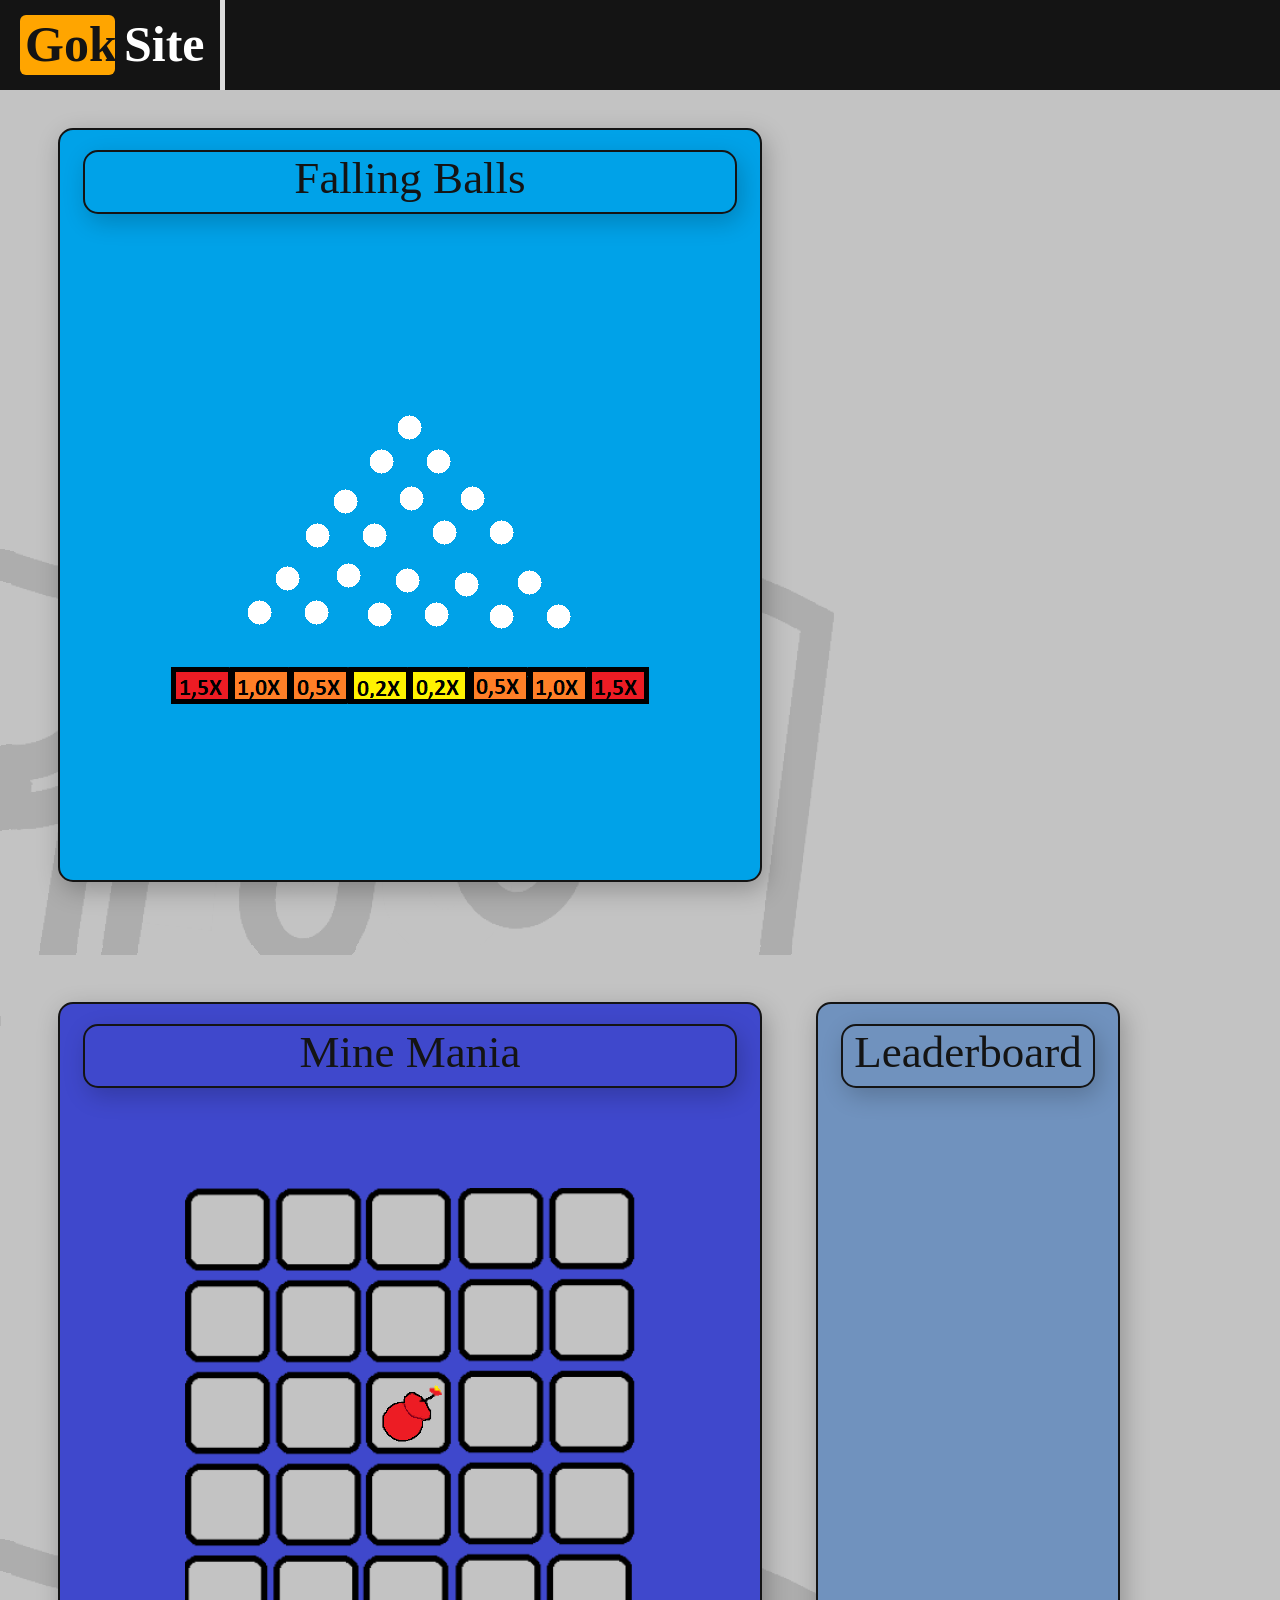
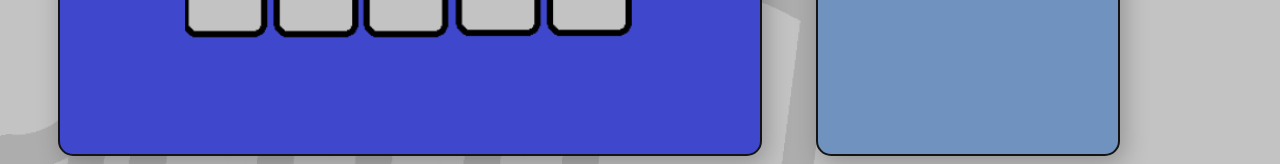
<file: index.html>
<!DOCTYPE html>
<html>
    <head>
        <link rel="stylesheet" href="index.css">
        <title>
            Gok Site
        </title>
    </head>

    <body>
        <div class="top-bar">
            <a href="index.html" class="logo-top">
                <div class="gok-logo">
                    Gok
                </div>
                <div class="site-logo">
                    Site
                </div>
            </a>
            <div class="logo-divider"> </div>
        </div>

        <a href="falling-balls.html" class="falling-balls-main">
            <div class="falling-balls-title">
                Falling Balls
            </div>
            <img src="images/falling-balls.png" alt="falling balls afbeelding" class="falling-balls-image">
        </a>

        <a href="404.html" class="mine-mania-main">
            <div class="mine-mania-title">
                Mine Mania
            </div>
            <img src="images/mine-mania-2.png" alt="mine mania afbeelding" class="mine-mania-image">
        </a>

        <a href="404.html" class="leaderboard-main">
            <div class="leaderboard-title">
                Leaderboard
            </div>
        </a>

    </body>
</html>
</file>
<file: index.css>
body {
    background-image: url("images/homepage-background.png");
    background-position-y: -35px;
}

.top-bar {
    position: fixed;
    top: 0;
    left: 0;
    height: 90px;
    width: 1920px;
    background-color: rgb(20, 20, 20);
}

.gok-logo {
    display: inline-block;
    background-color: orange;
    font-family: Calibri;
    font-size: 50px;
    font-weight: bold;
    padding-left: 5px;
    color: rgb(20, 20, 20);
    margin-top: 15px;
    margin-left: 20px;
    width: 90px;
    height: 60px;
    border: none;
    border-radius: 6px;
    text-decoration: none;
}

.site-logo {
    display: inline-block;
    font-family: Calibri;
    font-size: 50px;
    font-weight: bold;
    padding-left: 5px;
    color: white;
    margin-top: 15px;
    margin-left: 0px;
    width: 100px;
    height: 60px;
    border: none;
    border-radius: 6px;
}

.logo-top {
    transition: opacity 0.2s;
    text-decoration: none;
}

.logo-top:hover {
    opacity: 0.8;
}

.logo-divider {
    display: inline-block;
    position: fixed;
    left: 220px;
    width: 5px;
    height: 90px;
    background-color: gainsboro;
}

.falling-balls-main {
    display: inline-block;
    background-color:rgb(0, 162, 232);
    border-style: solid;
    border-color: rgb(20, 20, 20);
    border-width: 2px;
    border-radius: 15px;
    margin-top: 120px;
    margin-left: 50px;
    height: 750px;
    width: 700px;
    transition: opacity 0.15s;
    text-decoration: none;
    box-shadow: 4px 8px 24px rgba(0, 0, 0, 0.25);
}

.falling-balls-main:hover {
    opacity: 0.85;
    cursor: pointer;
}

.falling-balls-title {
    display: block;
    background-color: rgb(0, 162, 232);
    border-style: solid;
    border-color: rgb(20, 20, 20);
    border-width: 2px;
    border-radius: 15px;
    height: 60px;
    width: 650px;
    margin-top: 20px;
    margin-left: 23px;
    font-family: Calibri;
    font-size: 45px;
    text-align: center;
    text-decoration: none;
    color: rgb(20, 20, 20);
    box-shadow: 4px 8px 24px rgba(0, 0, 0, 0.2);
}

.falling-balls-image {
    display: block;
    margin: auto;
    margin-top: 200px;
}

.mine-mania-main {
    display: inline-block;
    background-color: rgb(63, 72, 204);
    border-style: solid;
    border-color: rgb(20, 20, 20);
    border-width: 2px;
    border-radius: 15px;
    margin-top: 120px;
    margin-left: 50px;
    height: 750px;
    width: 700px;
    transition: opacity 0.15s;
    text-decoration: none;
    box-shadow: 4px 8px 24px rgba(0, 0, 0, 0.25);
}

.mine-mania-main:hover {
    opacity: 0.85;
    cursor: pointer;
}

.mine-mania-title {
    display: block;
    background-color: rgb(63, 72, 204);
    border-style: solid;
    border-color: rgb(20, 20, 20);
    border-width: 2px;
    border-radius: 15px;
    height: 60px;
    width: 650px;
    margin-top: 20px;
    margin-left: 23px;
    font-family: Calibri;
    font-size: 45px;
    text-align: center;
    text-decoration: none;
    color: rgb(20, 20, 20);
    box-shadow: 4px 8px 24px rgba(0, 0, 0, 0.2);
}

.mine-mania-image {
    display: block;
    margin: auto;
    margin-top: 100px;
}

.leaderboard-main {
    display: inline-block;
    background-color: rgb(112, 146, 190);
    border-style: solid;
    border-color: rgb(20, 20, 20);
    border-width: 2px;
    border-radius: 15px;
    margin-top: 120px;
    margin-left: 50px;
    height: 750px;
    width: 300px;
    transition: opacity 0.15s;
    text-decoration: none;
    box-shadow: 4px 8px 24px rgba(0, 0, 0, 0.25);
}

.leaderboard-main:hover {
    opacity: 0.85;
    cursor: pointer;
}

.leaderboard-title {
    display: block;
    background-color: rgb(112, 146, 190);
    border-style: solid;
    border-color: rgb(20, 20, 20);
    border-width: 2px;
    border-radius: 15px;
    height: 60px;
    width: 250px;
    margin-top: 20px;
    margin-left: 23px;
    font-family: Calibri;
    font-size: 45px;
    text-align: center;
    text-decoration: none;
    color: rgb(20, 20, 20);
    box-shadow: 4px 8px 24px rgba(0, 0, 0, 0.2);
}
</file>
